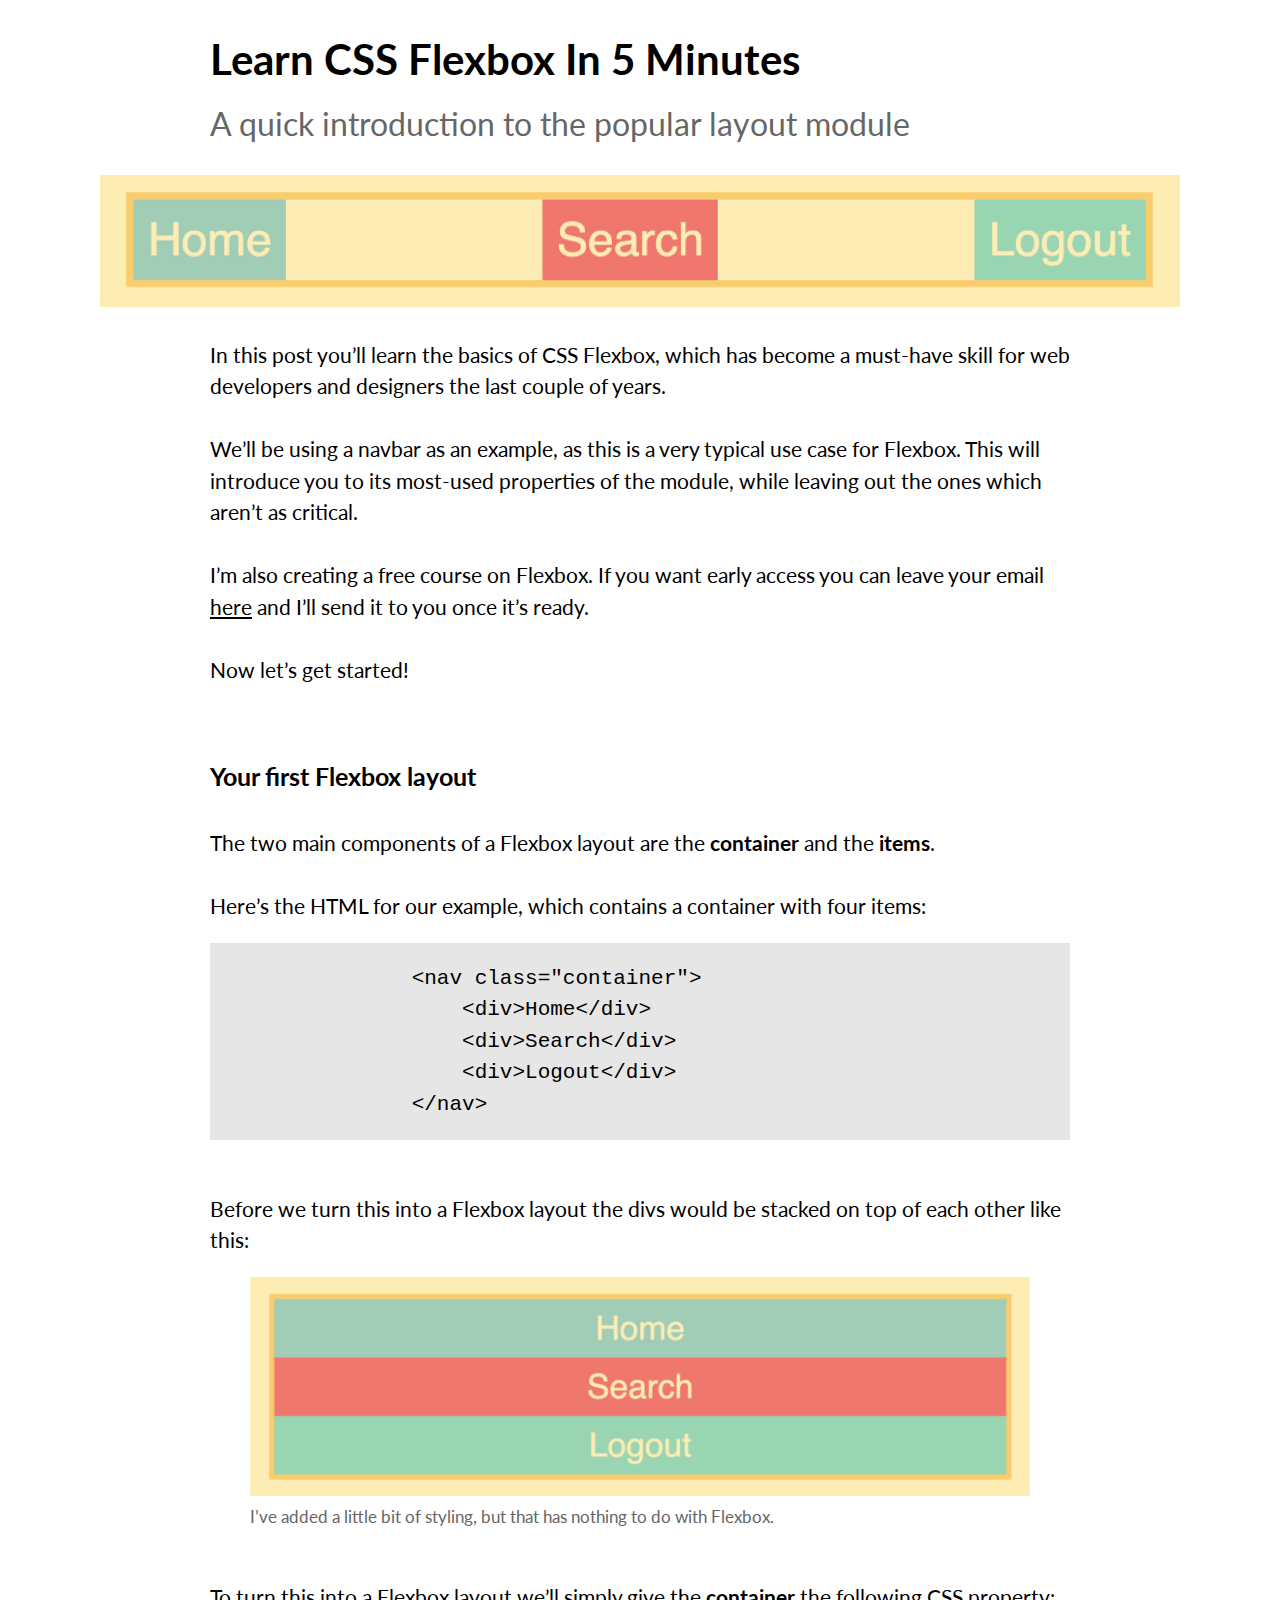
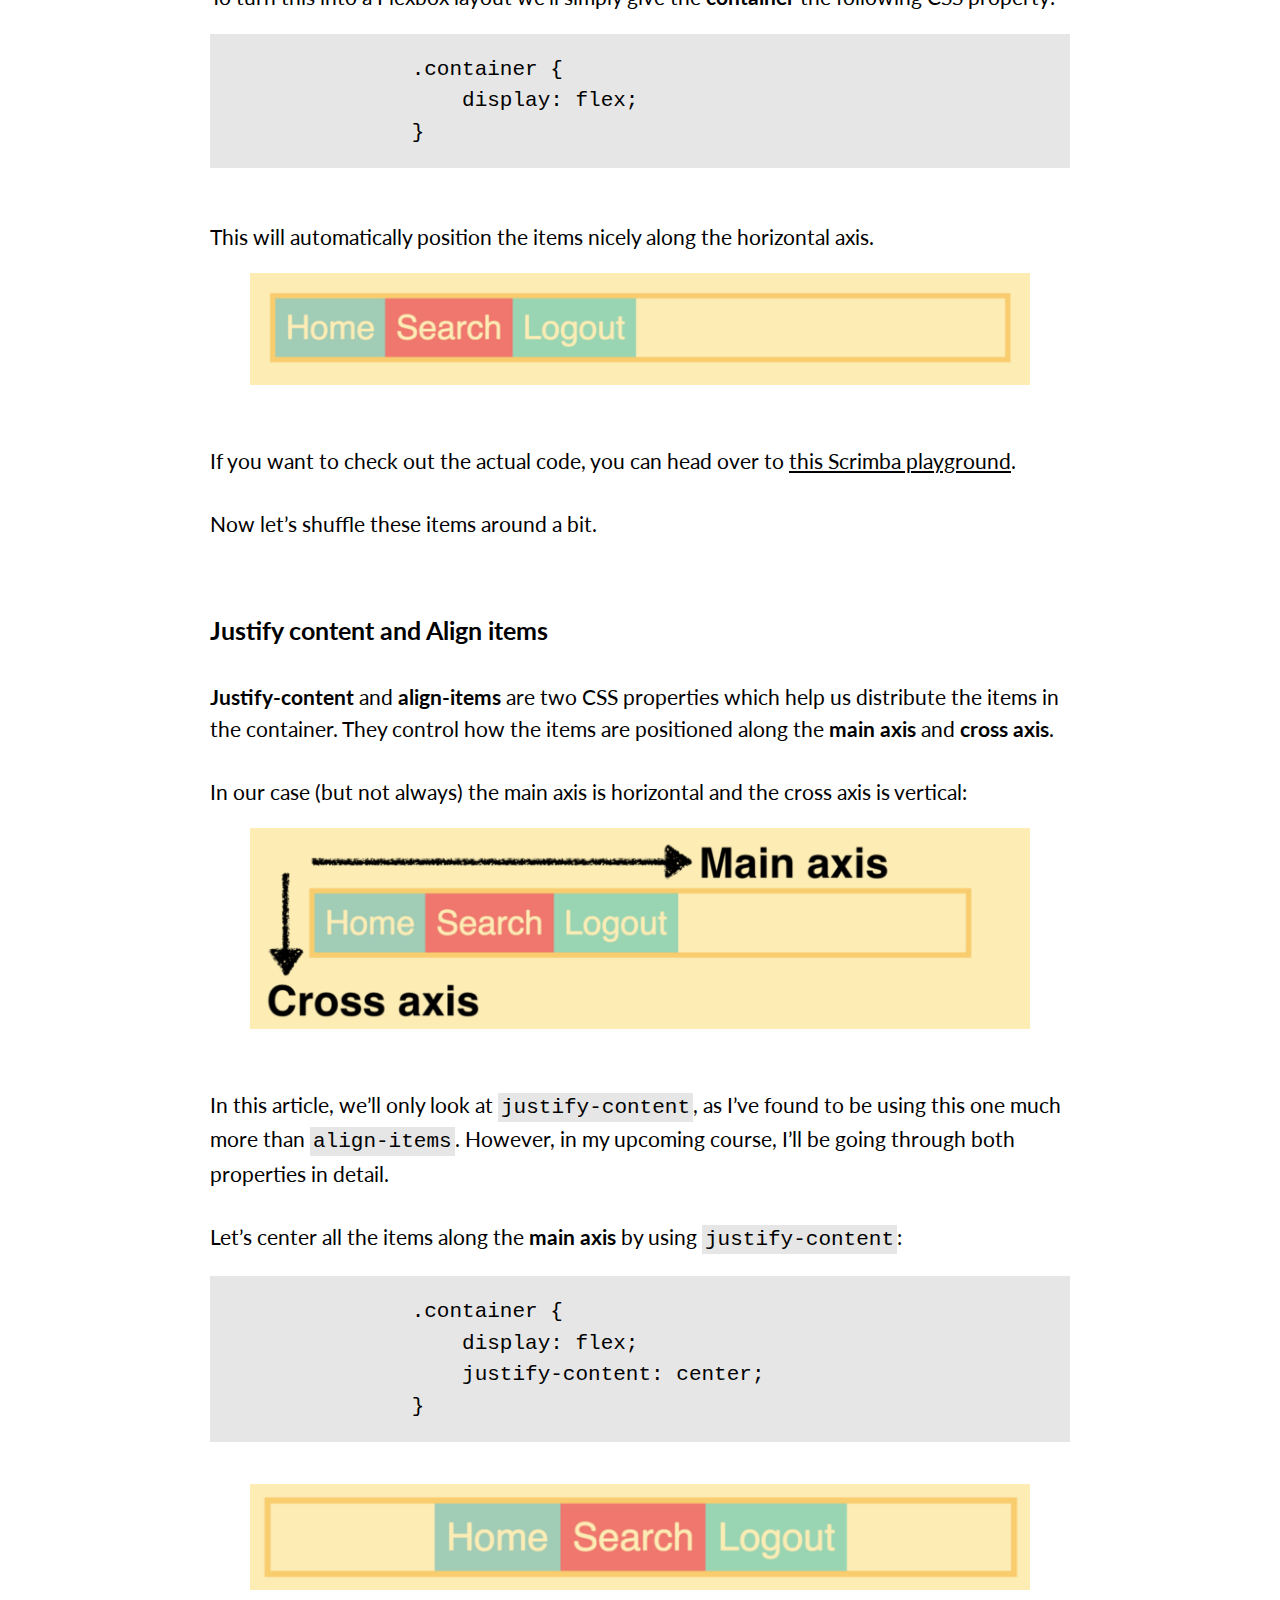
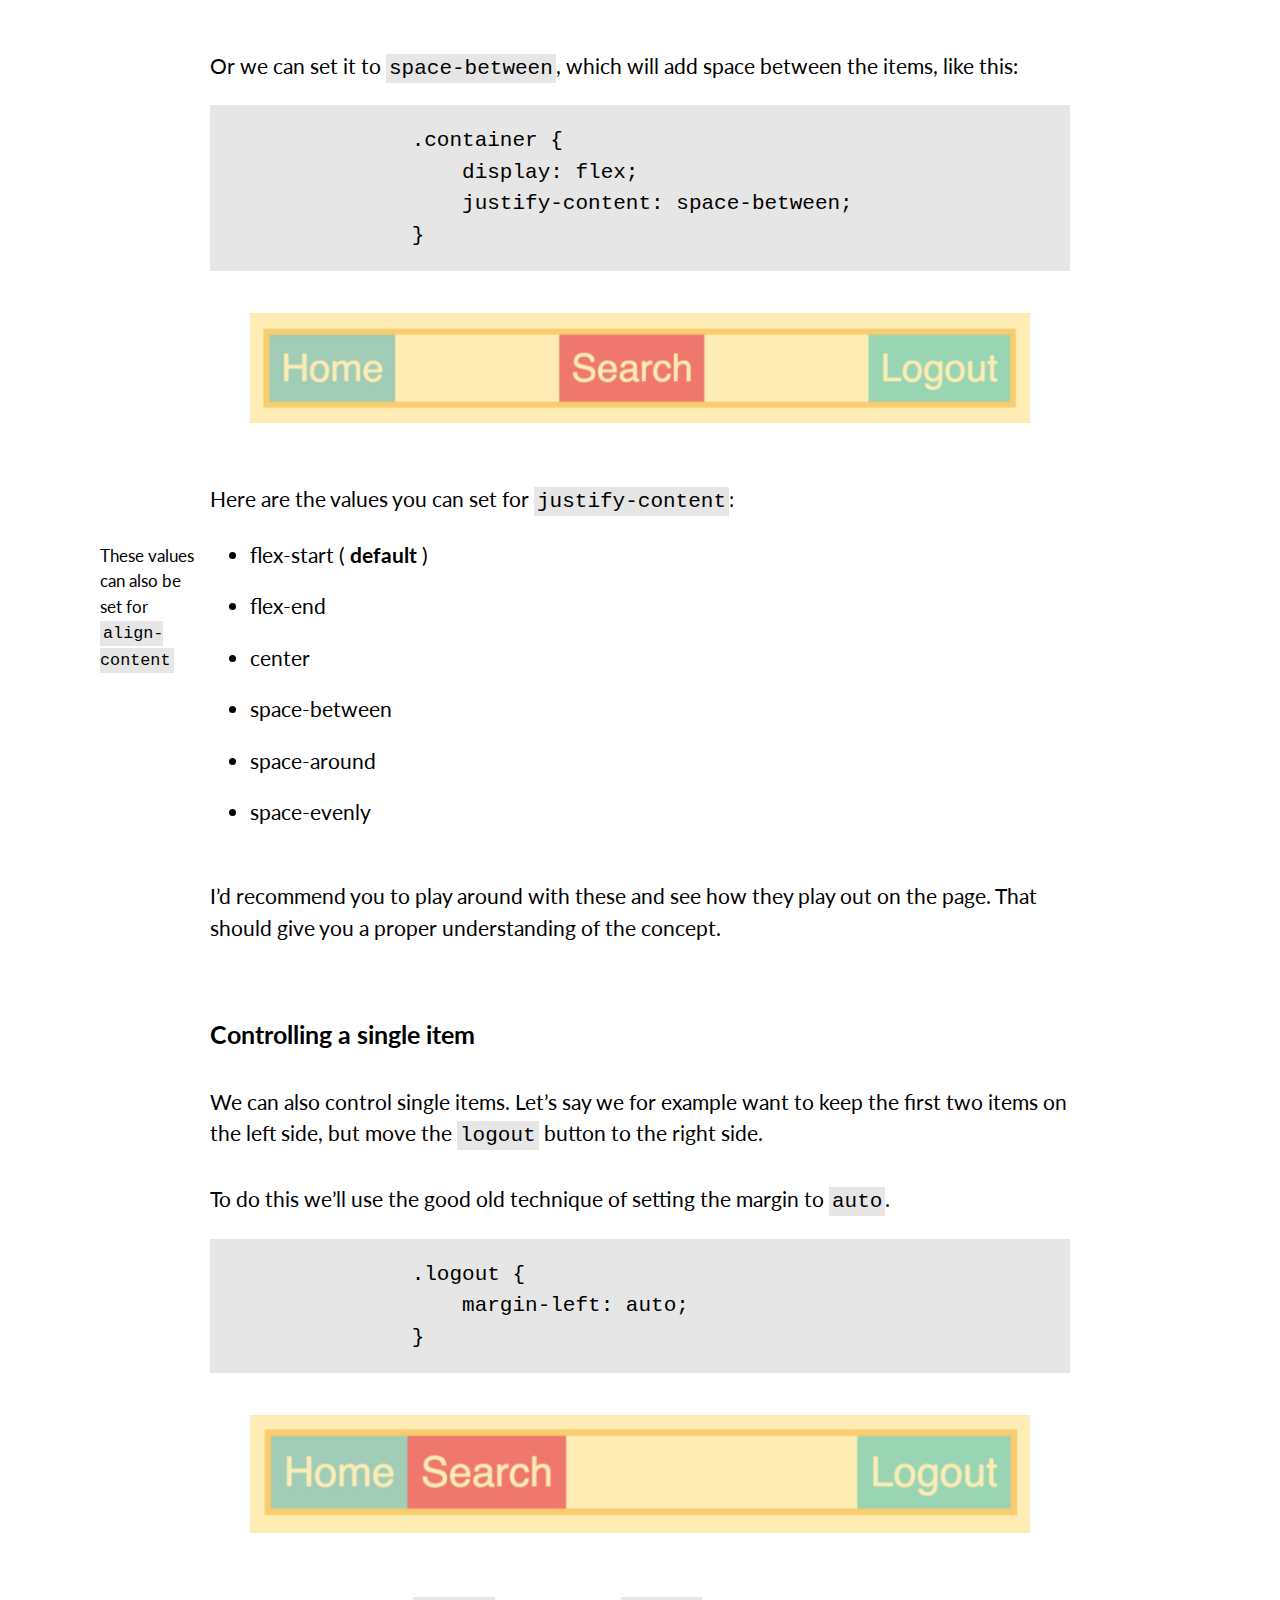
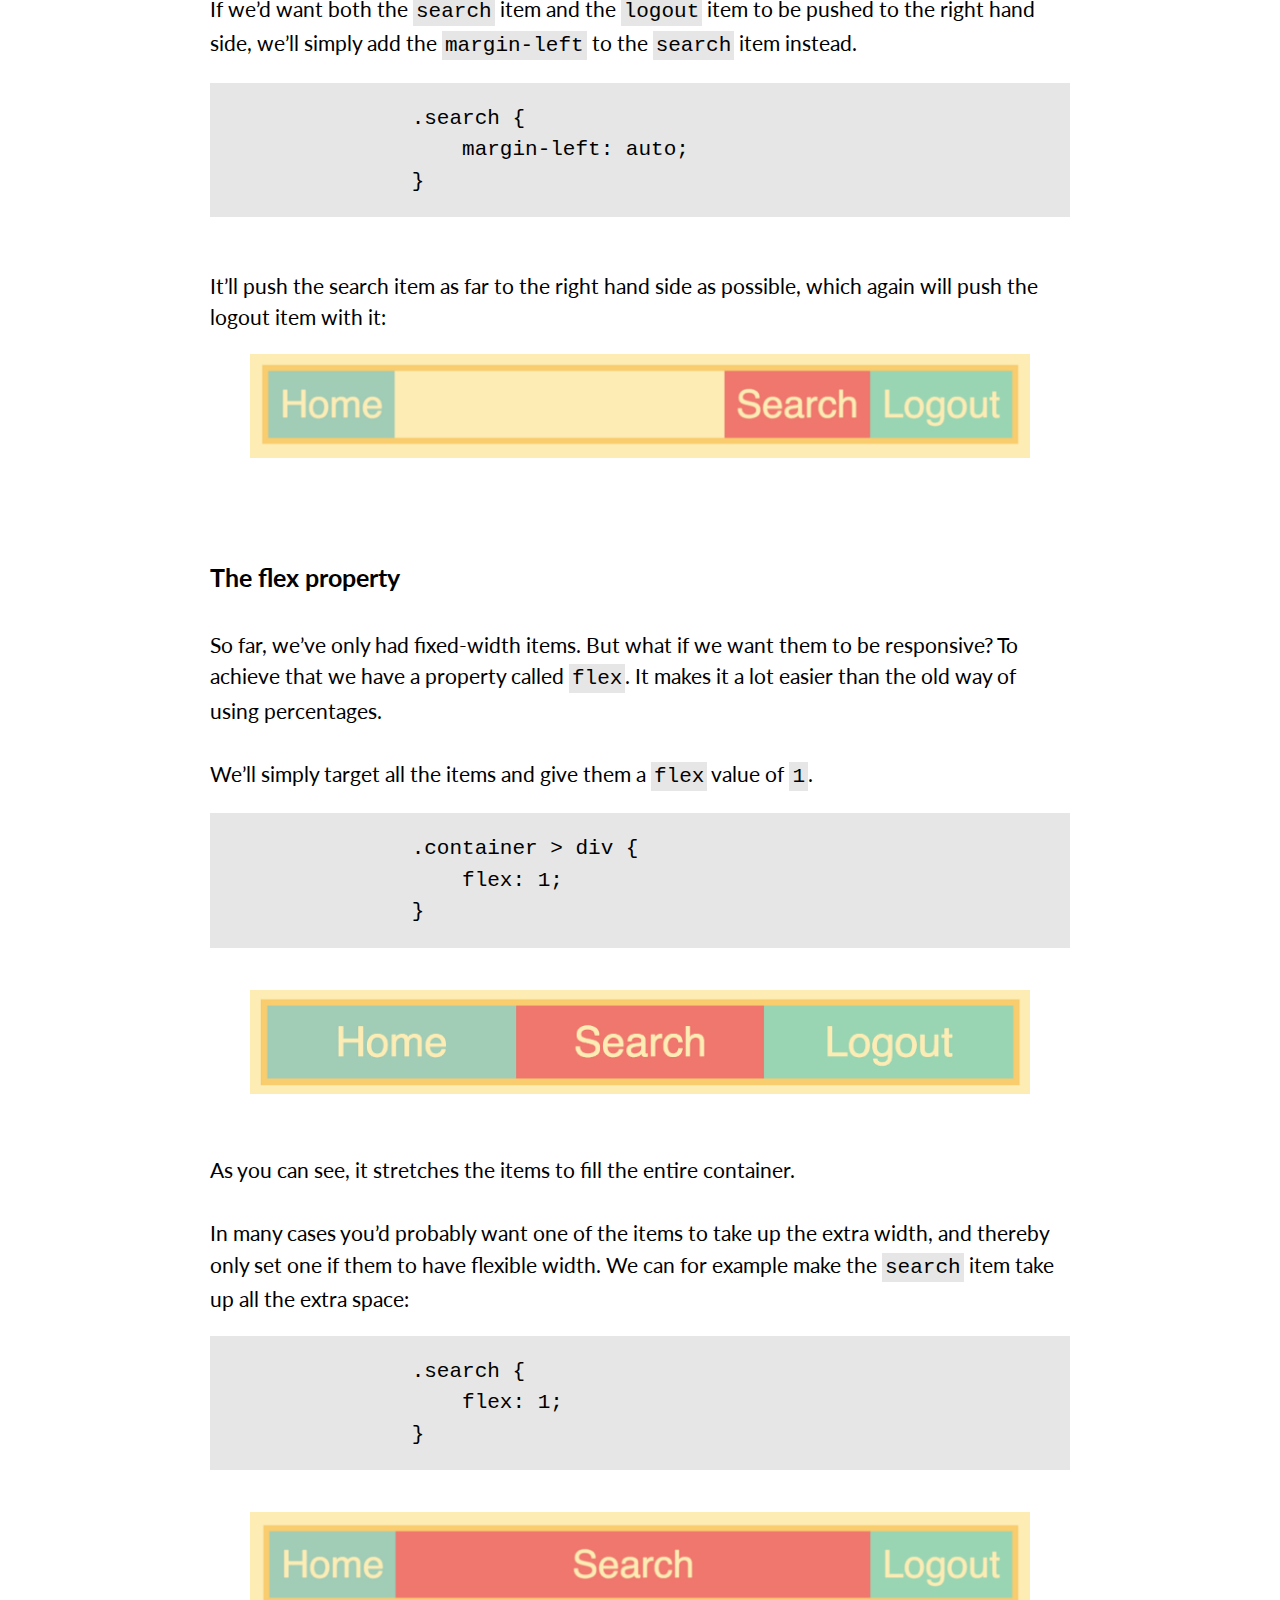
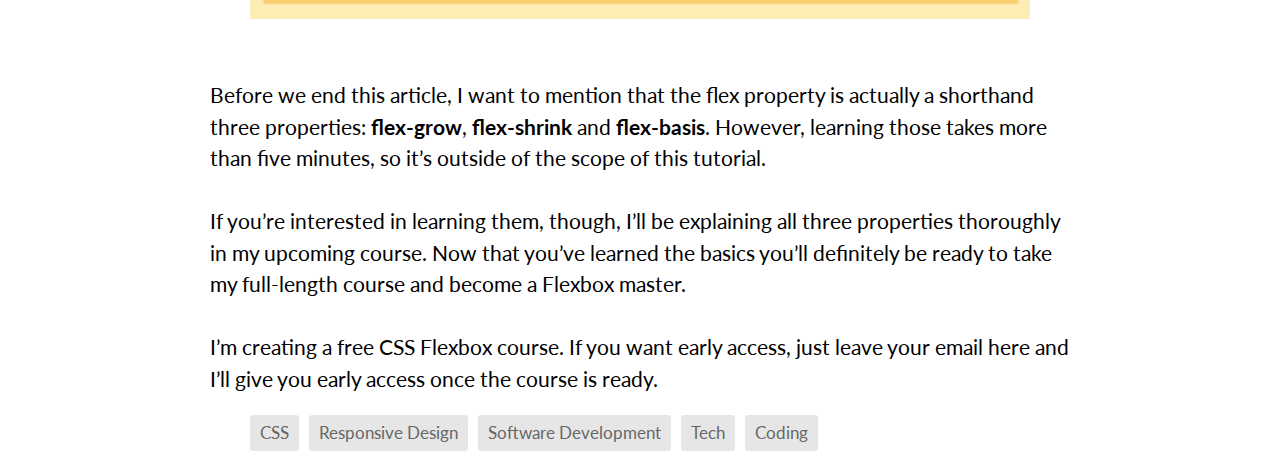
<file: Article layout/index.html>
<!DOCTYPE html>
<html lang="en">

<head>
    <meta charset="UTF-8">
    <meta name="viewport" content="width=device-width, initial-scale=1.0">
    <meta http-equiv="X-UA-Compatible" content="ie=edge">
    <title>An awesome article</title>
    <!-- Google Font -->
    <link href="https://fonts.googleapis.com/css?family=Lato:400,700" rel="stylesheet">
    <!-- Basic and general styling -->
    <link rel="stylesheet" href="assets/css/basic.css">
    <!-- CSS Grid -->
    <link rel="stylesheet" href="assets/css/grid.css">
</head>

<body>
    <article>
        <h1>Learn CSS flexbox in 5 minutes</h1>
        <h2>A quick introduction to the popular layout module</h2>

        <img class="heading-img" src="assets/images/heading-img.png" alt="">

        <p>In this post you’ll learn the basics of CSS Flexbox, which has become a must-have skill for web developers and designers
            the last couple of years.</p>

        <p>We’ll be using a navbar as an example, as this is a very typical use case for Flexbox. This will introduce you to
            its most-used properties of the module, while leaving out the ones which aren’t as critical.</p>

        <p>I’m also creating a free course on Flexbox. If you want early access you can leave your email
            <a href="https://scrimba.us15.list-manage.com/subscribe?u=10450f0bf33954eccf470afb4&id=e112c9e0e3" target="_blank">here</a>
            and I’ll send it to you once it’s ready.</p>

        <p>Now let’s get started!</p>

        <h3 class="section-header">Your first Flexbox layout</h3>

        <p>The two main components of a Flexbox layout are the
            <strong>container</strong> and the
            <strong>items</strong>.</p>

        <p>Here’s the HTML for our example, which contains a container with four items:</p>

        <code class="code-example">
            <pre>
                &lt;nav class="container"&gt;
                    &lt;div&gt;Home&lt;/div&gt;
                    &lt;div&gt;Search&lt;/div&gt;
                    &lt;div&gt;Logout&lt;/div&gt;
                &lt;/nav&gt;</pre>
        </code>

        <p>Before we turn this into a Flexbox layout the divs would be stacked on top of each other like this:</p>

        <figure>
            <img src="assets/images/simple-styling-without-flexbox.png" alt="">
            <figcaption>I’ve added a little bit of styling, but that has nothing to do with Flexbox.</figcaption>
        </figure>

        <p>To turn this into a Flexbox layout we’ll simply give the
            <strong>container</strong> the following CSS property:</p>

        <code class="code-example">
            <pre>
                .container {
                    display: flex;
                }</pre>
        </code>

        <p>This will automatically position the items nicely along the horizontal axis.</p>

        <figure>
            <img src="assets/images/with-flexbox.png" alt="">
        </figure>

        <p>If you want to check out the actual code, you can head over to
            <a href="https://scrimba.com/c/c3zpnuB" target="_blank">this Scrimba playground</a>.</p>

        <p>Now let’s shuffle these items around a bit.</p>

        <h3 class="section-header">Justify content and Align items</h3>

        <p>
            <strong>Justify-content</strong> and
            <strong>align-items</strong> are two CSS properties which help us distribute the items in the container. They control
            how the items are positioned along the
            <strong>main axis</strong> and
            <strong>cross axis</strong>.</p>

        <p>In our case (but not always) the main axis is horizontal and the cross axis is vertical:</p>

        <figure>
            <img src="assets/images/main-and-cross-axis.png" alt="">
        </figure>

        <p>In this article, we’ll only look at
            <code>justify-content</code>, as I’ve found to be using this one much more than
            <code>align-items</code>. However, in my upcoming course, I’ll be going through both properties in detail.</p>

        <p>Let’s center all the items along the
            <strong>main axis</strong> by using
            <code>justify-content</code>:</p>

        <code class="code-example">
            <pre>
                .container {
                    display: flex;
                    justify-content: center;
                }</pre>
        </code>

        <figure>
            <img src="assets/images/center-navbar.png" alt="">
        </figure>

        <p>Or we can set it to
            <code>space-between</code>, which will add space between the items, like this:</p>

        <code class="code-example">
            <pre>
                .container {
                    display: flex;
                    justify-content: space-between;
                }</pre>
        </code>

        <figure>
            <img src="assets/images/space-between-navbar.png" alt="">
        </figure>

        <p>Here are the values you can set for
            <code>justify-content</code>:</p>

        <p class="aside">
            These values can also be set for
            <code>align-content</code>
        </p>

        <ul class="article-list">
            <li>
                flex-start (
                <strong>default</strong> )
            </li>
            <li>flex-end</li>
            <li>center</li>
            <li>space-between</li>
            <li>space-around</li>
            <li>space-evenly</li>
        </ul>

        <p>I’d recommend you to play around with these and see how they play out on the page. That should give you a proper
            understanding of the concept.</p>

        <h3 class="section-header">Controlling a single item</h3>

        <p>We can also control single items. Let’s say we for example want to keep the first two items on the left side, but
            move the
            <code>logout</code> button to the right side.</p>

        <p>To do this we’ll use the good old technique of setting the margin to
            <code>auto</code>.</p>

        <code class="code-example">
            <pre>
                .logout {
                    margin-left: auto;
                }</pre>
        </code>

        <figure>
            <img src="assets/images/logout-to-the-right.png" alt="">
        </figure>

        <p>If we’d want both the
            <code>search</code> item and the
            <code>logout</code> item to be pushed to the right hand side, we’ll simply add the
            <code>margin-left</code> to the
            <code>search</code> item instead.</p>

        <code class="code-example">
            <pre>
                .search {
                    margin-left: auto;
                }</pre>
        </code>

        <p>It’ll push the search item as far to the right hand side as possible, which again will push the logout item with
            it:
        </p>

        <figure>
            <img src="assets/images/search-and-logout-to-the-right.png" alt="">
        </figure>

        <h3 class="section-header">The flex property</h3>

        <p>So far, we’ve only had fixed-width items. But what if we want them to be responsive? To achieve that we have a property
            called
            <code>flex</code>. It makes it a lot easier than the old way of using percentages.</p>

        <p>We’ll simply target all the items and give them a
            <code>flex</code> value of
            <code>1</code>.</p>

        <code class="code-example">
            <pre>
                .container > div {
                    flex: 1;
                }</pre>
        </code>

        <figure>
            <img src="assets/images/responsive-flex-navbar.png" alt="">
        </figure>

        <p>As you can see, it stretches the items to fill the entire container.</p>

        <p>In many cases you’d probably want one of the items to take up the extra width, and thereby only set one if them to
            have flexible width. We can for example make the
            <code>search</code> item take up all the extra space:</p>

        <code class="code-example">
            <pre>
                .search {
                    flex: 1;
                }</pre>
        </code>

        <figure>
            <img src="assets/images/wide-search.png" alt="">
        </figure>

        <p>Before we end this article, I want to mention that the flex property is actually a shorthand three properties:
            <strong>flex-grow</strong>,
            <strong>flex-shrink</strong> and
            <strong>flex-basis</strong>. However, learning those takes more than five minutes, so it’s outside of the scope of this
            tutorial.
        </p>

        <p>If you’re interested in learning them, though, I’ll be explaining all three properties thoroughly in my upcoming
            course. Now that you’ve learned the basics you’ll definitely be ready to take my full-length course and become
            a Flexbox master.</p>

        <p>I’m creating a free CSS Flexbox course. If you want early access, just leave your email here and I’ll give you early
            access once the course is ready.</p>

        <div>
            <ul class="article-tags">
                <li>CSS</li>
                <li>Responsive Design</li>
                <li>Software Development</li>
                <li>Tech</li>
                <li>Coding</li>
            </ul>
        </div>
    </article>
</body>

</html>
</file>
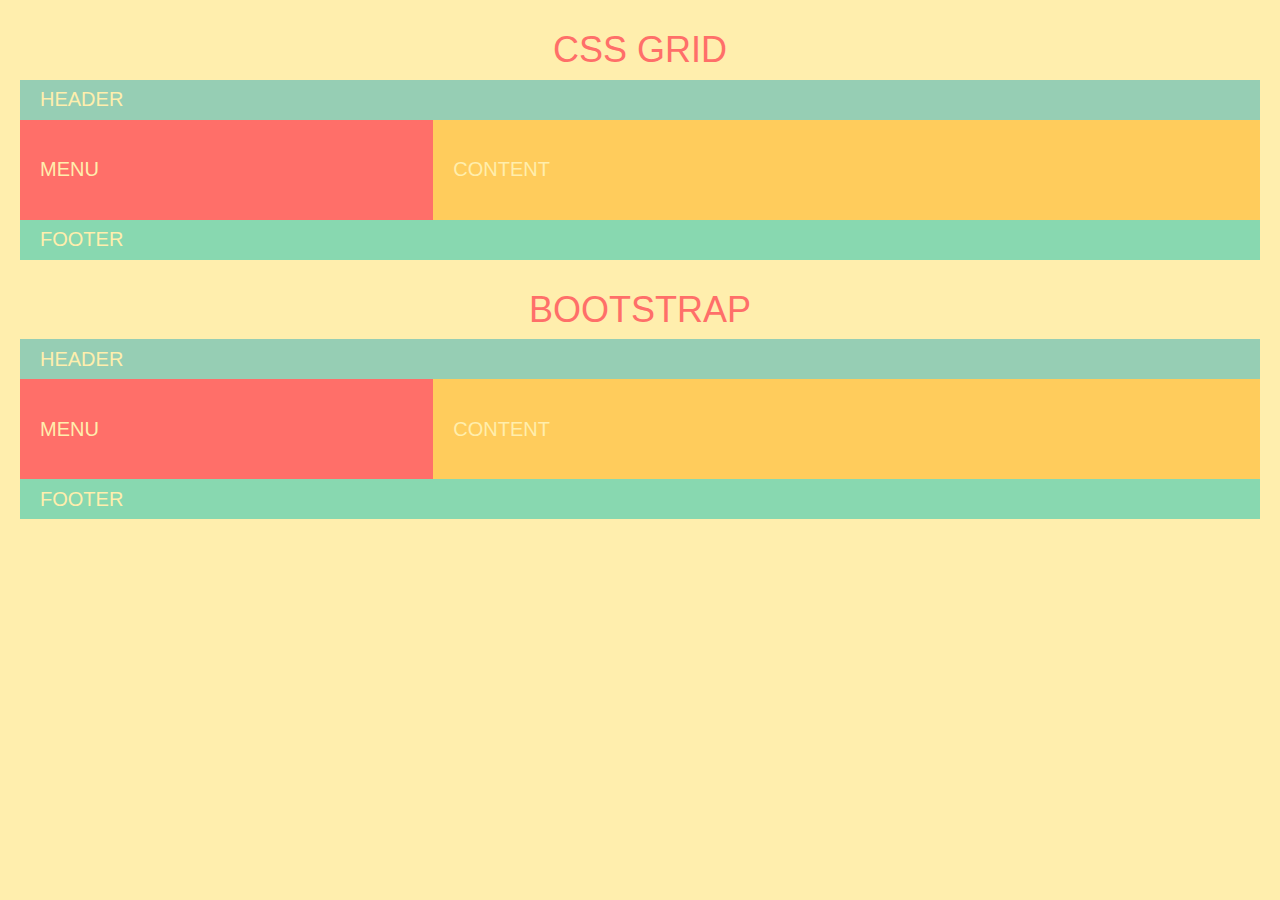
<file: Intro/index.html>
<!DOCTYPE html>
<html lang="en">

<head>
    <meta charset="UTF-8">
    <meta name="viewport" content="width=device-width, initial-scale=1.0">
    <meta http-equiv="X-UA-Compatible" content="ie=edge">
    <title>Compare Bootstrap to CSS Grid</title>
    <link rel="stylesheet" href="https://maxcdn.bootstrapcdn.com/bootstrap/3.3.7/css/bootstrap.min.css">
    <script src="https://ajax.googleapis.com/ajax/libs/jquery/3.2.1/jquery.min.js"></script>
    <script src="https://maxcdn.bootstrapcdn.com/bootstrap/3.3.7/js/bootstrap.min.js"></script>
    <link rel="stylesheet" href="main.css">
    <link rel="stylesheet" href="basic.css">
</head>

<body>
    <!-- CSS Grid -->
    <h1 class="title">CSS GRID</h1>
    <div class="wrapper">
        <div class="header">HEADER</div>
        <div class="menu">MENU</div>
        <div class="content">CONTENT</div>
        <div class="footer">FOOTER</div>
    </div>

    <!-- Bootstrap -->
    <h1 class="title">BOOTSTRAP</h1>
    <div class="row">
        <div class="col-xs-12 header">
            HEADER
        </div>
    </div>
    <div class="row">
        <div class="col-xs-4 menu">
            MENU
        </div>
        <div class="col-xs-8 content">
            CONTENT
        </div>
    </div>
    <div class="row">
        <div class="col-xs-12 footer">
            FOOTER
        </div>
    </div>
</body>

</html>
</file>
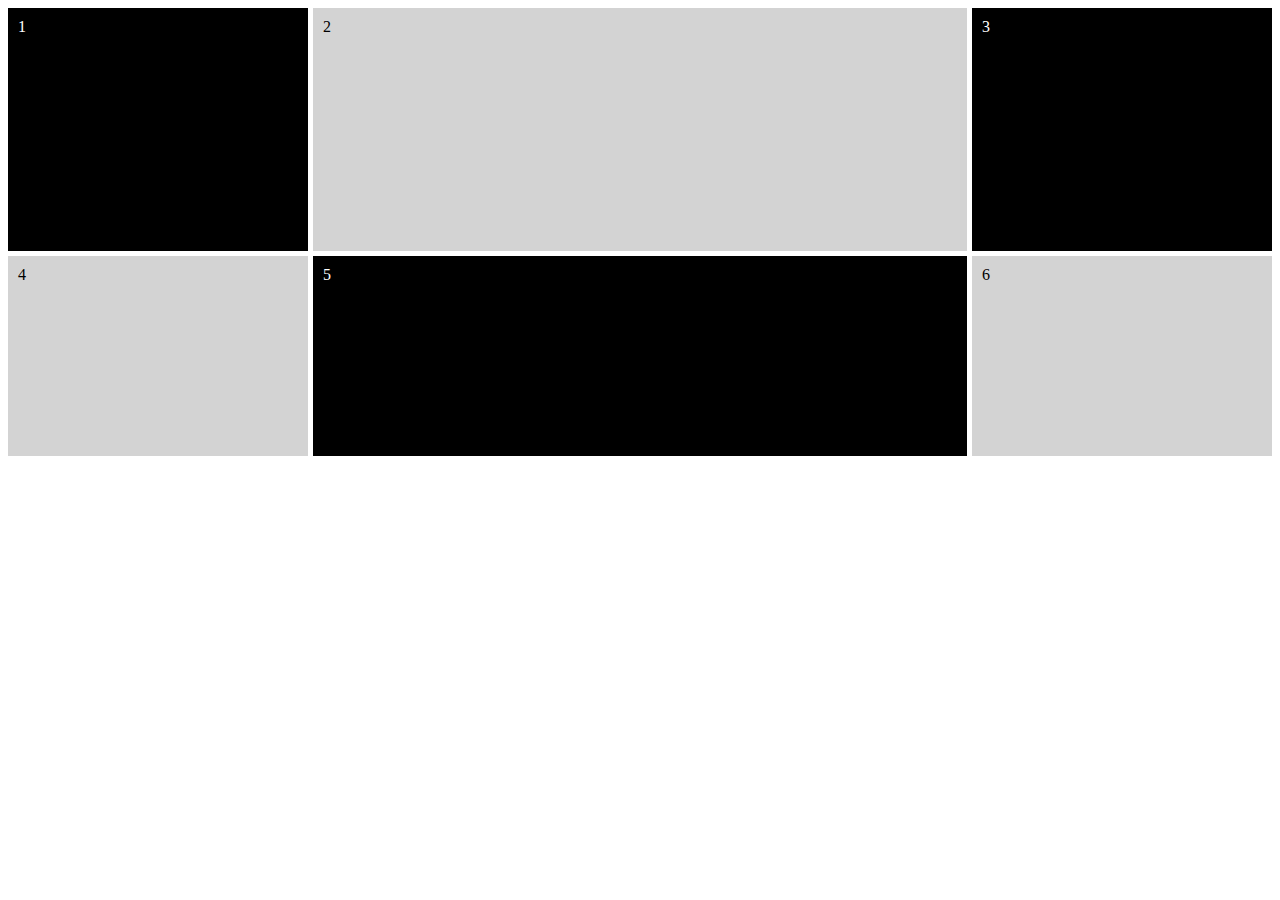
<file: Section 1/Lesson 1/index.html>
<!DOCTYPE html>
<html>
<head>
    <meta charset="utf-8" />
    <meta http-equiv="X-UA-Compatible" content="IE=edge">
    <title>CSS Grid Lesson 1</title>
    <meta name="viewport" content="width=device-width, initial-scale=1">
    <link rel="stylesheet" type="text/css" media="screen" href="main.css" />
</head>
<body>
    <div class="container">
        <div>1</div>
        <div>2</div>
        <div>3</div>
        <div>4</div>
        <div>5</div>
        <div>6</div>
    </div>
</body>
</html>
</file>
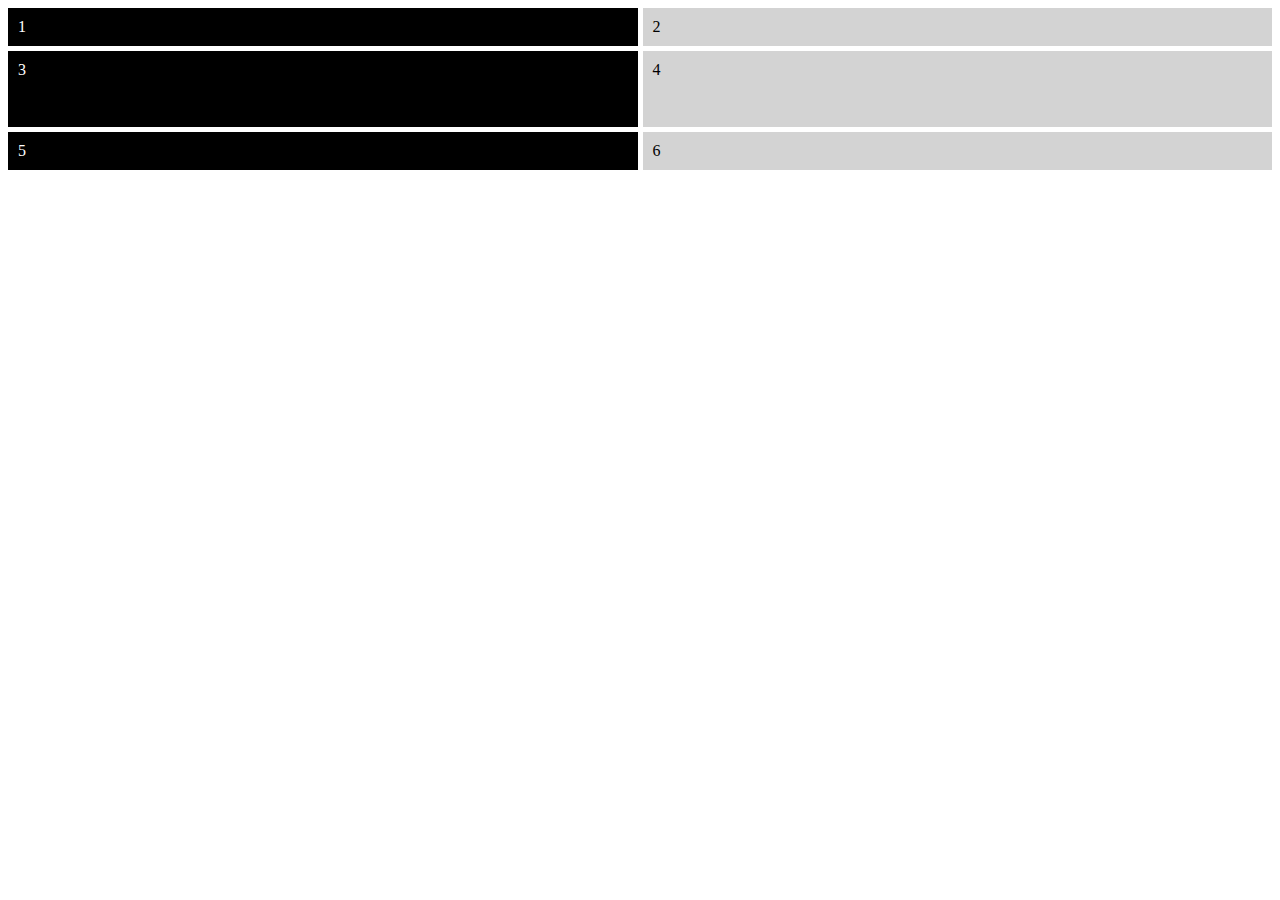
<file: Section 1/Lesson 2/index.html>
<!DOCTYPE html>
<html>
<head>
    <meta charset="utf-8" />
    <meta http-equiv="X-UA-Compatible" content="IE=edge">
    <title>CSS Grid Lesson 2</title>
    <meta name="viewport" content="width=device-width, initial-scale=1">
    <link rel="stylesheet" type="text/css" media="screen" href="main.css" />
</head>
<body>
    <div class="container">
        <div>1</div>
        <div>2</div>
        <div>3</div>
        <div>4</div>
        <div>5</div>
        <div>6</div>
    </div>
</body>
</html>
</file>
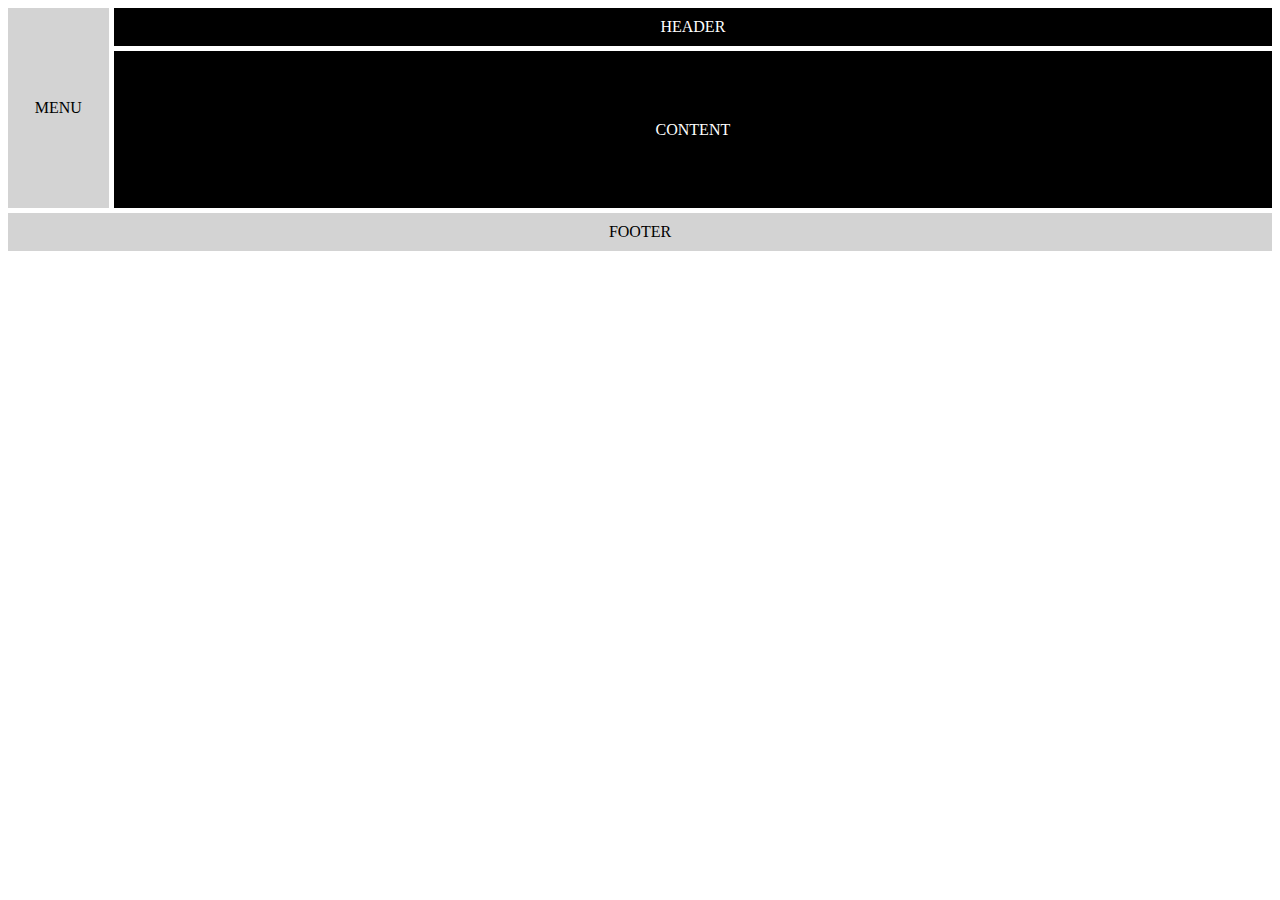
<file: Section 1/Lesson 3/index.html>
<!DOCTYPE html>
<html>
<head>
    <meta charset="utf-8" />
    <meta http-equiv="X-UA-Compatible" content="IE=edge">
    <title>CSS Grid Lesson 3</title>
    <meta name="viewport" content="width=device-width, initial-scale=1">
    <link rel="stylesheet" type="text/css" media="screen" href="main.css" />
</head>
<body>
    <div class="container">
        <div id="header">header</div>
        <div id="menu">menu</div>
        <div id="content">content</div>
        <div id="footer">footer</div>
    </div>
</body>
</html>
</file>
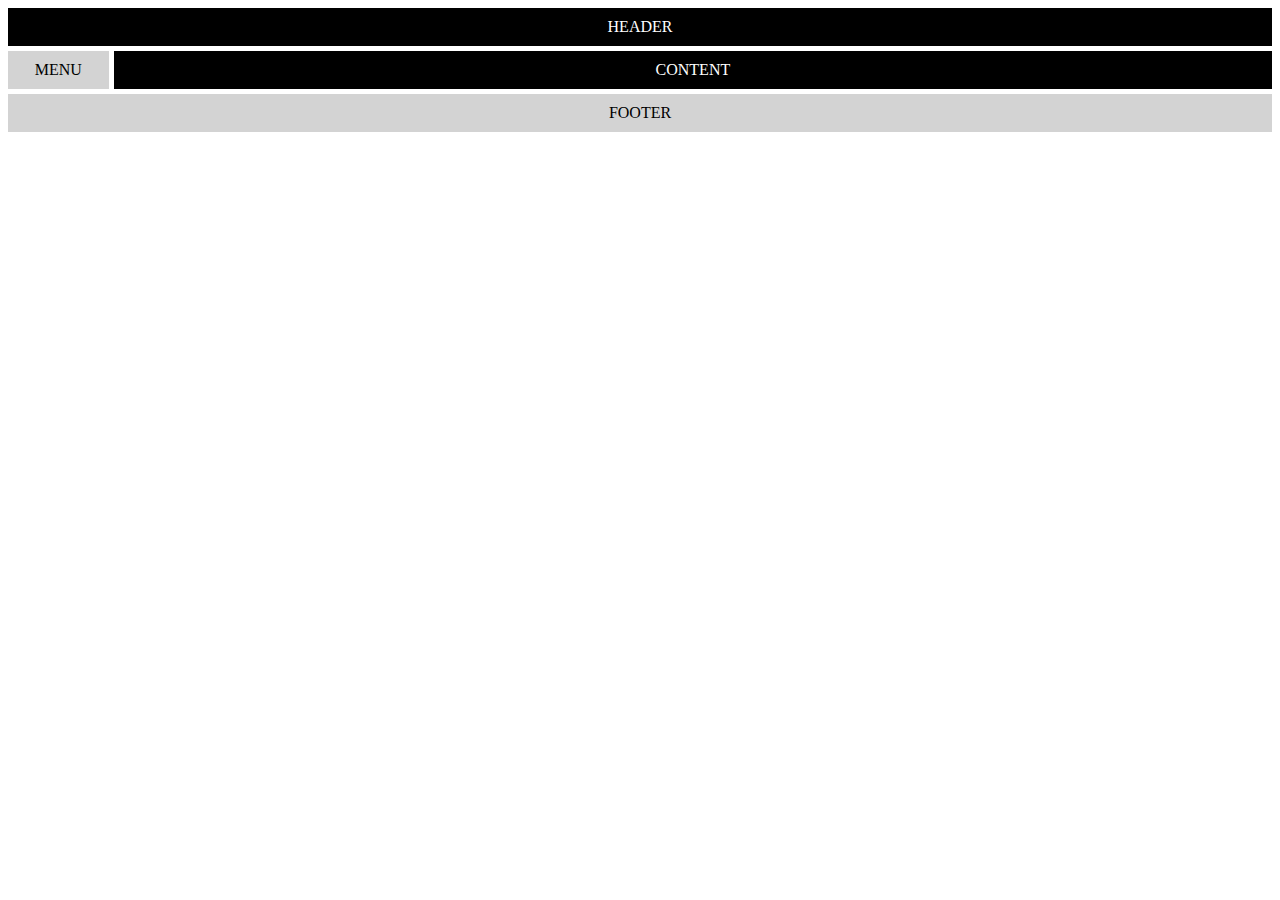
<file: Section 1/Lesson 4/index.html>
<!DOCTYPE html>
<html>
<head>
    <meta charset="utf-8" />
    <meta http-equiv="X-UA-Compatible" content="IE=edge">
    <title>CSS Grid Lesson 1</title>
    <meta name="viewport" content="width=device-width, initial-scale=1">
    <link rel="stylesheet" type="text/css" media="screen" href="main.css" />
</head>
<body>
    <div class="container">
        <div id="header">header</div>
        <div id="menu">menu</div>
        <div id="content">content</div>
        <div id="footer">footer</div>
    </div>
</body>
</html>
</file>
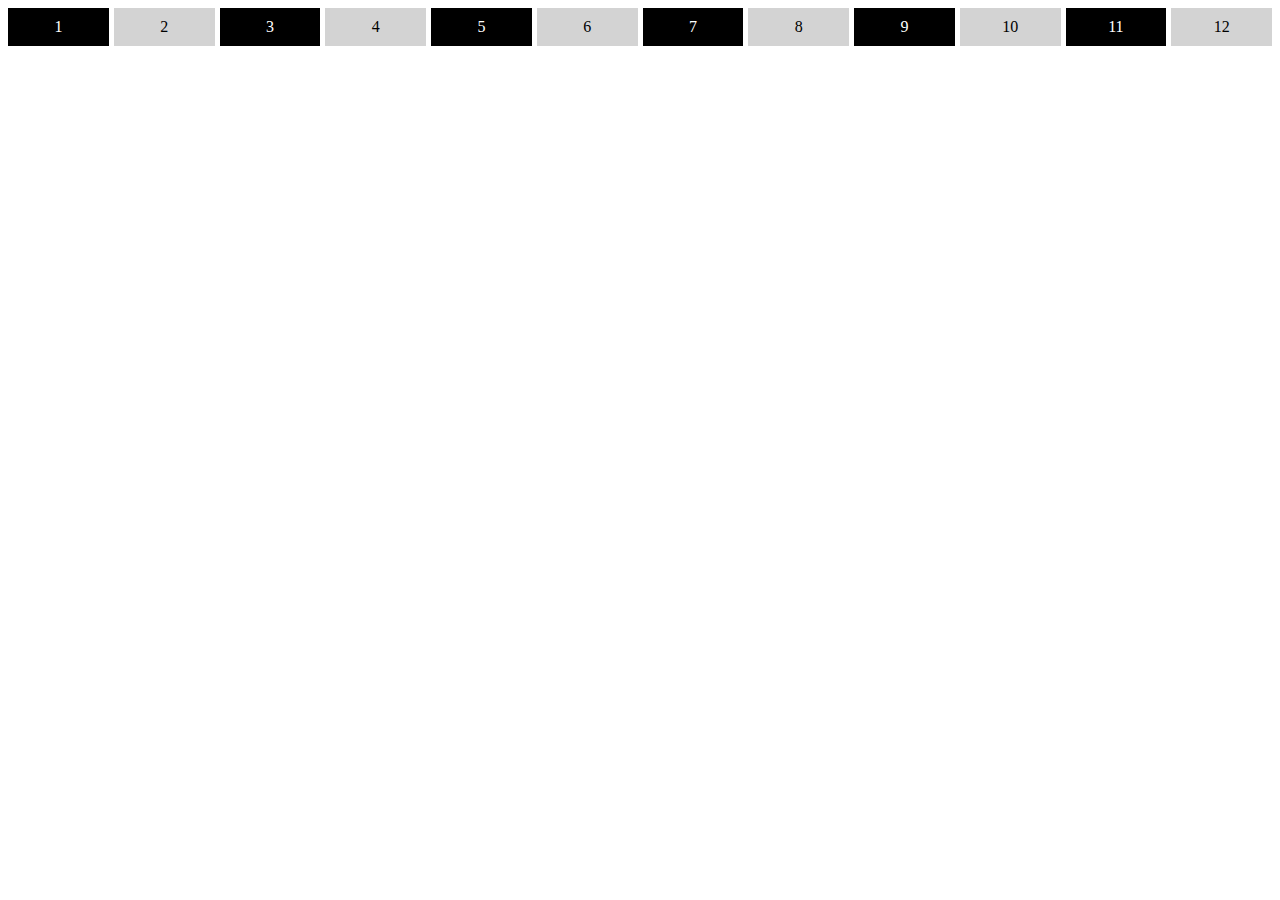
<file: Section 2/Lesson 5/index.html>
<!DOCTYPE html>
<html>
<head>
    <meta charset="utf-8" />
    <meta http-equiv="X-UA-Compatible" content="IE=edge">
    <title>CSS Grid Lesson 1</title>
    <meta name="viewport" content="width=device-width, initial-scale=1">
    <link rel="stylesheet" type="text/css" media="screen" href="main.css" />
</head>
<body>
    <div class="container">
        <div>1</div>
        <div>2</div>
        <div>3</div>
        <div>4</div>
        <div>5</div>
        <div>6</div>
        <div>7</div>
        <div>8</div>
        <div>9</div>
        <div>10</div>
        <div>11</div>
        <div>12</div>
    </div>
</body>
</html>
</file>
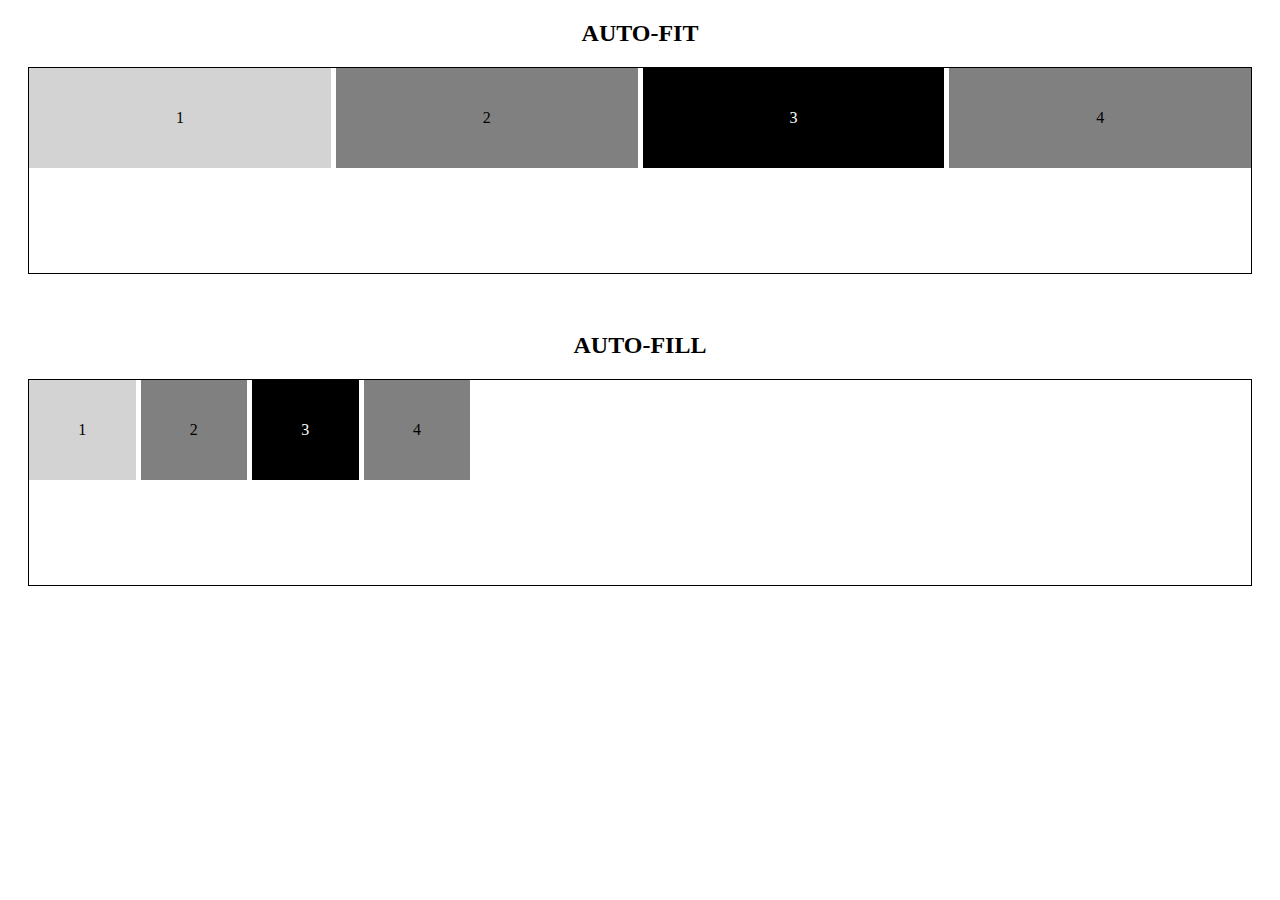
<file: Section 3/auto-fit & auto-fill/index.html>
<!DOCTYPE html>
<html lang="en">
<head>
    <meta charset="UTF-8">
    <meta name="viewport" content="width=device-width, initial-scale=1.0">
    <meta http-equiv="X-UA-Compatible" content="ie=edge">
    <title>auto-fit and auto-fill</title>
    <link rel="stylesheet" href="basic.css">
    <link rel="stylesheet" href="grid.css">
</head>
<body>
    <h2>auto-fit</h2>
    <div class="container1">
        <div>1</div>
        <div>2</div>
        <div>3</div>
        <div>4</div>
    </div>

    <br>

    <h2>auto-fill</h2>
    <div class="container2">
        <div>1</div>
        <div>2</div>
        <div>3</div>
        <div>4</div>
    </div>
</body>
</html>
</file>
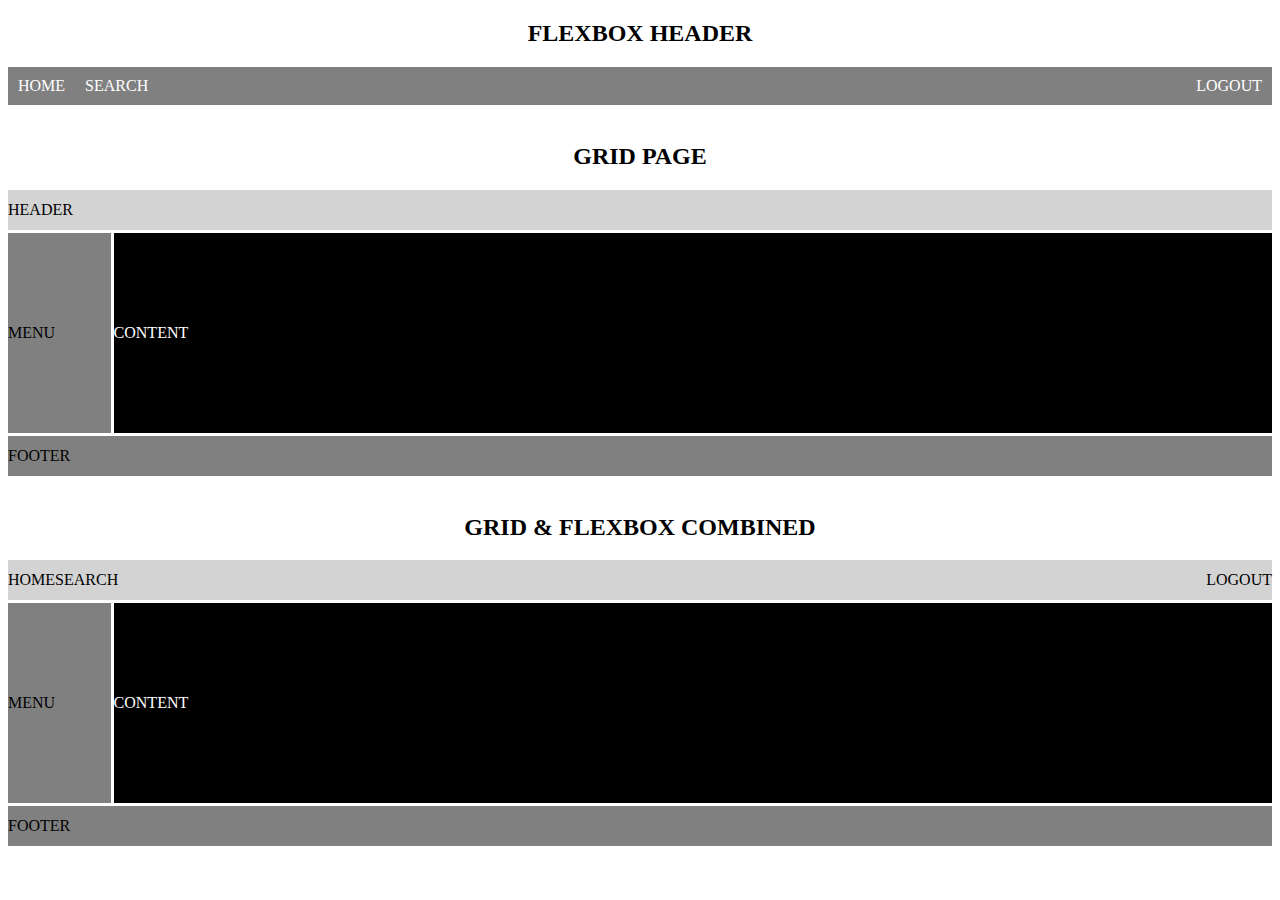
<file: Section 3/grid vs flexbox/index.html>
<!DOCTYPE html>
<html lang="en">

<head>
    <meta charset="UTF-8">
    <meta name="viewport" content="width=device-width, initial-scale=1.0">
    <meta http-equiv="X-UA-Compatible" content="ie=edge">
    <title>grid vs flexbox</title>
    <link rel="stylesheet" href="basic.css">
    <link rel="stylesheet" href="flex.css">
    <link rel="stylesheet" href="grid.css">
</head>

<body>
    <h2>FLEXBOX HEADER</h2>
    <div class="flexbox-header">
        <div>HOME</div>
        <div>SEARCH</div>
        <div>LOGOUT</div>
    </div>

    <br>

    <h2>GRID PAGE</h2>
    <div class="grid-page">
        <div class="header">HEADER</div>
        <div class="menu">MENU</div>
        <div class="content">CONTENT</div>
        <div class="footer">FOOTER</div>
    </div>

    <br>

    <h2>GRID &amp; FLEXBOX COMBINED</h2>
    <div class="grid-page">
        <div class="header">
            <div>HOME</div>
            <div>SEARCH</div>
            <div>LOGOUT</div>
        </div>
        <div class="menu">MENU</div>
        <div class="content">CONTENT</div>
        <div class="footer">FOOTER</div>
    </div>
</body>

</html>
</file>
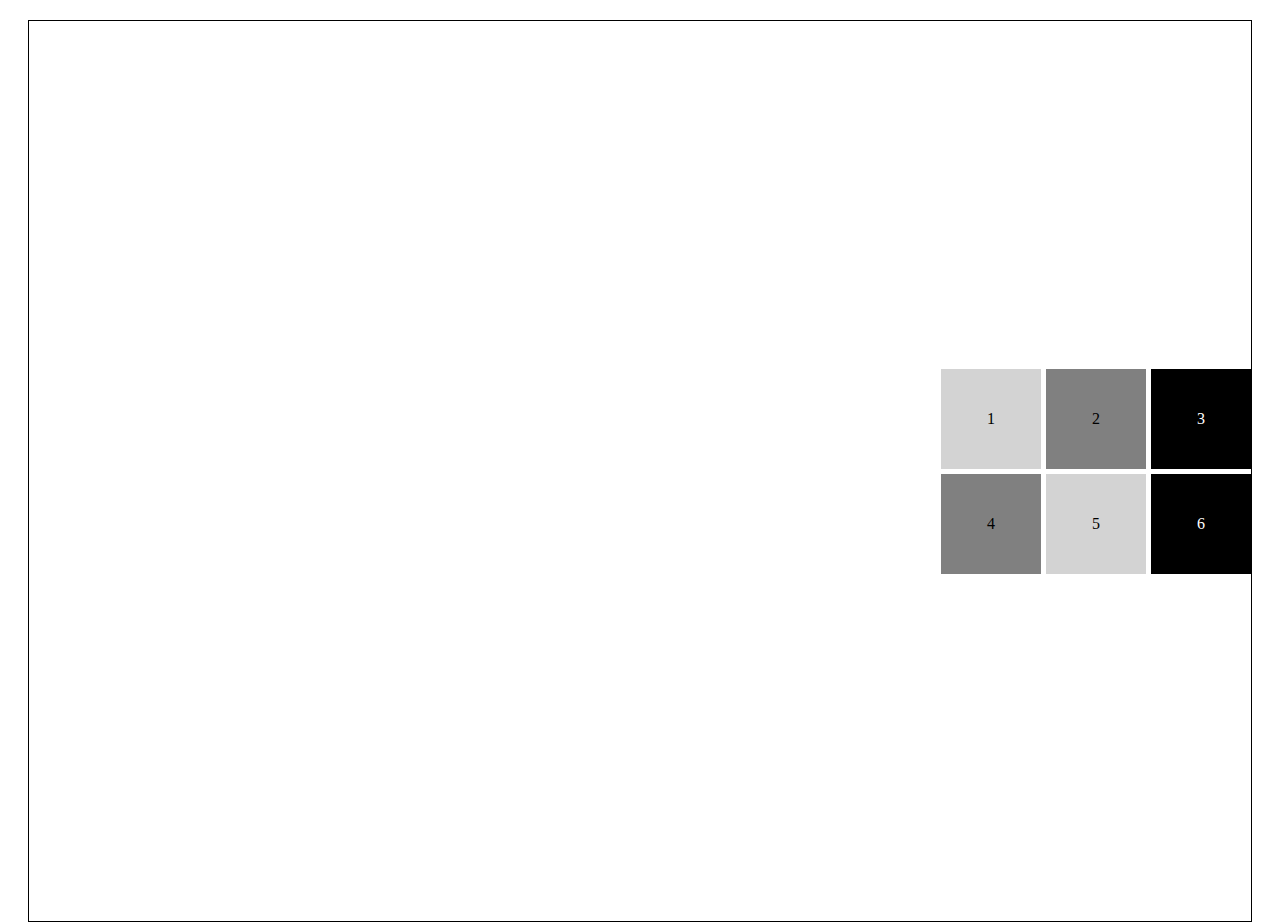
<file: Section 3/justify-content & align-content/index.html>
<!DOCTYPE html>
<html lang="en">
<head>
    <meta charset="UTF-8">
    <meta name="viewport" content="width=device-width, initial-scale=1.0">
    <meta http-equiv="X-UA-Compatible" content="ie=edge">
    <title>justify-content and align-content</title>
    <link rel="stylesheet" href="basic.css">
    <link rel="stylesheet" href="grid.css">
</head>
<body>
    <div class="container">
        <div>1</div>
        <div>2</div>
        <div>3</div>
        <div>4</div>
        <div>5</div>
        <div>6</div>
    </div>
</body>
</html>
</file>
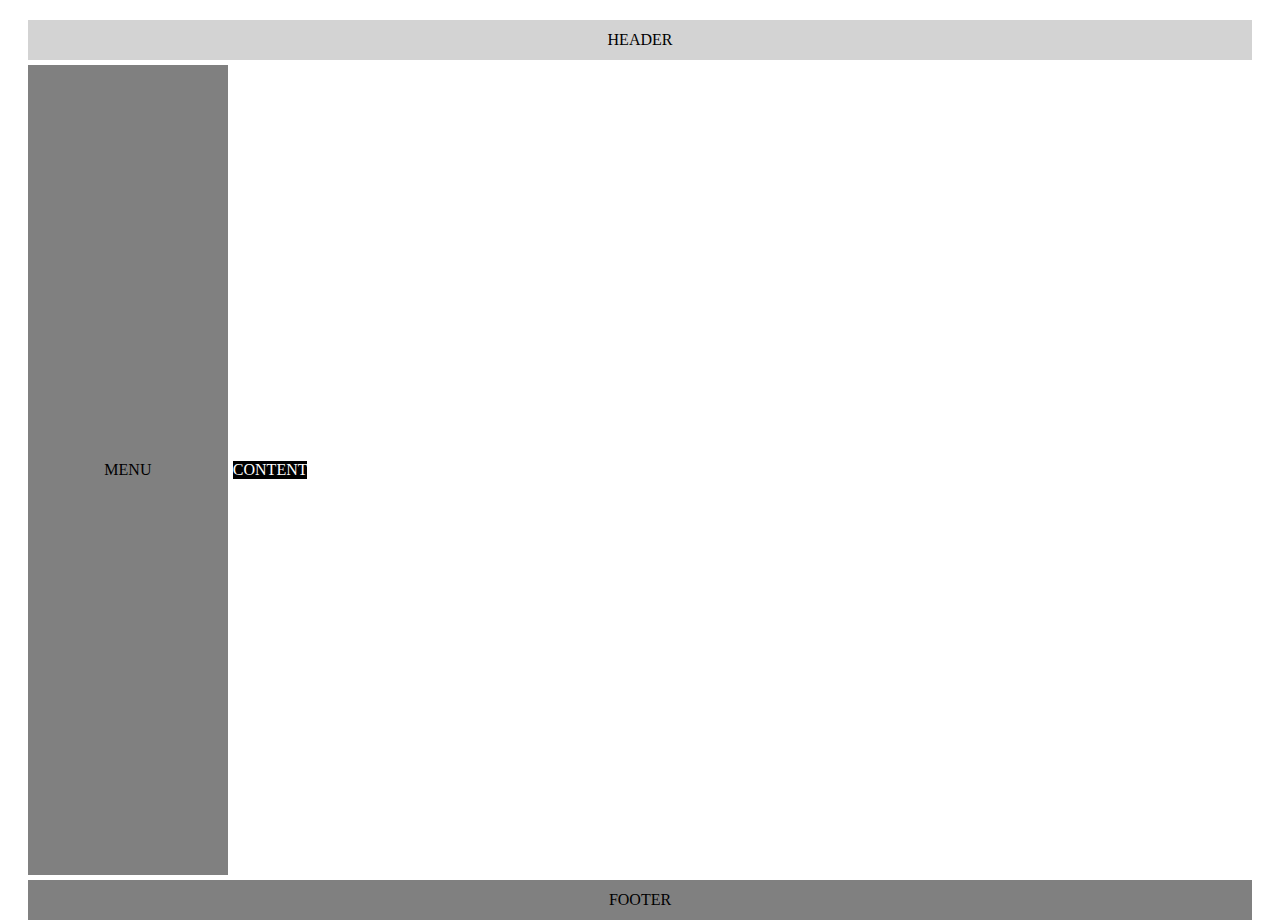
<file: Section 3/justify-items & align-items/index.html>
<!DOCTYPE html>
<html lang="en">
<head>
    <meta charset="UTF-8">
    <meta name="viewport" content="width=device-width, initial-scale=1.0">
    <meta http-equiv="X-UA-Compatible" content="ie=edge">
    <title>justify-items and align-items</title>
    <link rel="stylesheet" href="basic.css">
    <link rel="stylesheet" href="grid.css">
</head>
<body>
    <div class="container">
        <div id="header">header</div>
        <div id="menu">menu</div>
        <div id="content">content</div>
        <div id="footer">footer</div>
    </div>
</body>
</html>
</file>
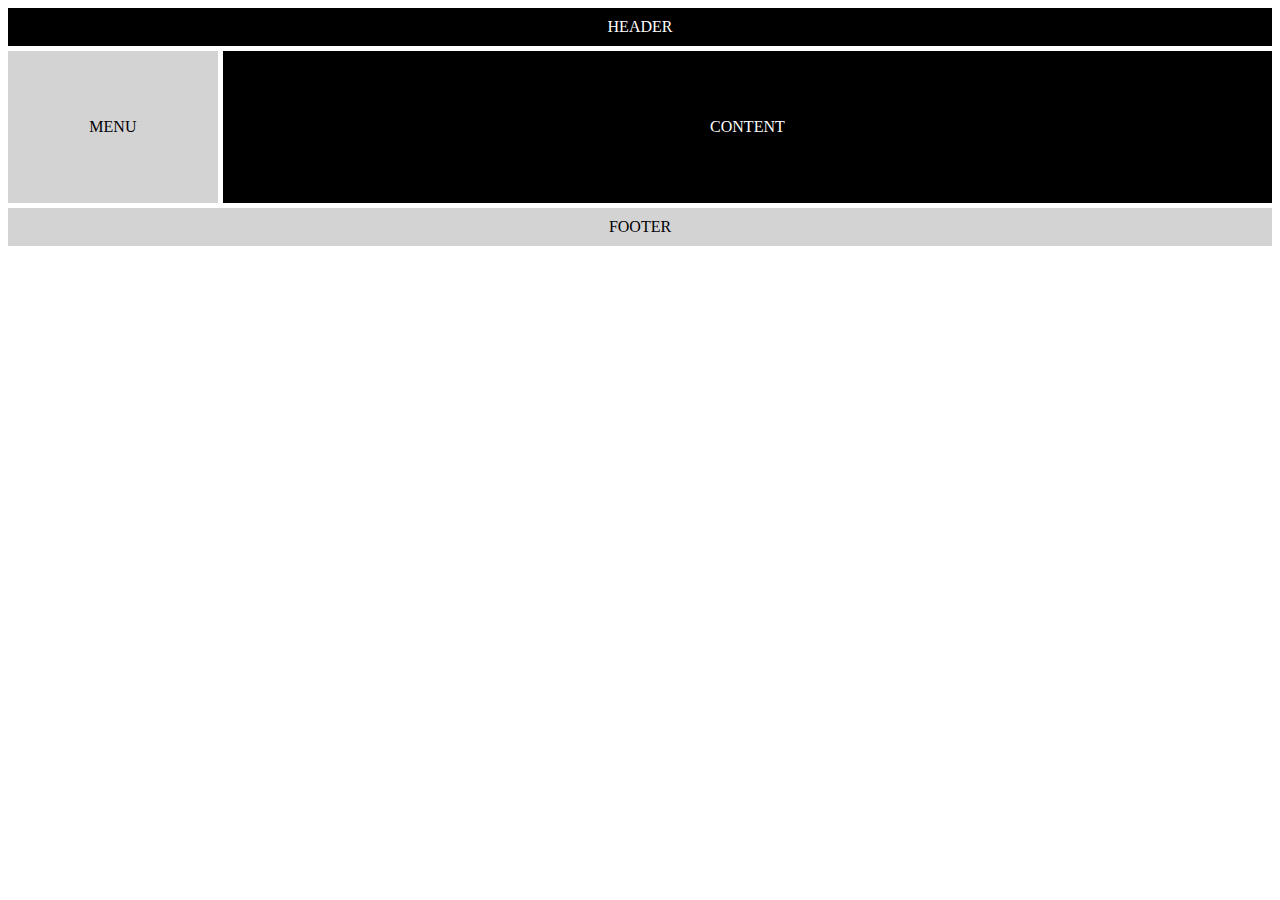
<file: Section 3/Named lines/index.html>
<!DOCTYPE html>
<html>
<head>
    <meta charset="utf-8" />
    <meta http-equiv="X-UA-Compatible" content="IE=edge">
    <title>CSS Grid - Named lines</title>
    <meta name="viewport" content="width=device-width, initial-scale=1">
    <link rel="stylesheet" type="text/css" media="screen" href="main.css" />
</head>
<body>
    <div class="container">
        <div id="header">header</div>
        <div id="menu">menu</div>
        <div id="content">content</div>
        <div id="footer">footer</div>
    </div>
</body>
</html>
</file>
<file: Article layout/assets/css/basic.css>
/* General styling */

html, body {
    margin: 0;
    padding: 0;
    line-height: 1.5;
    font-family: 'Lato', 'sans-serif';
    font-size: 21px;
}

body {
    margin: 0 100px;
}

h1 {
    text-transform: capitalize;
    font-size: 2em;
    margin-bottom: 0;
}

h2 {
    font-weight: 400;
    color: #666;
    margin-top: 10px;
}

h3.section-header {
    margin: 3em 0 0;
}

img {
    width: 100%;
}

a {
    color: inherit;
}

p {
    margin: 1.5em 0 0;
}

p > code {
    background-color: #e6e6e6;
    padding: 3px;
}

figcaption {
    font-size: 0.8em;
    color: #666;
    /* text-align: center; */
}

code.code-example > pre {
    background-color: #e6e6e6;
    padding: 20px 0;
}

.article-list > li{
    margin-bottom: 20px;
}

.article-list > li:last-child {
    margin: initial;
}

.article-tags {
    list-style-type: none;
}

.article-tags > li {
    display: inline-block;
    font-size: 0.8em;
    color: #666;
    background-color: #e6e6e6;
    border-radius: 3px;
    padding: 5px 10px;
    margin: 0 5px 5px 0;
    transition: color 0.25s;
}

.article-tags > li:hover {
    cursor: pointer;
    color: black;
}

/* */
</file>
<file: Article layout/assets/css/grid.css>
article {
    display: grid;
    grid-template-columns: 100px 1fr 100px;
    grid-column-gap: 10px;
}

article > * {
    grid-column: 2;
    min-width: 0;
}

article > .heading-img {
    grid-column: 1 / -1;
}

article > .aside {
    grid-column: 1;
    font-size: 0.8em;
}
</file>
<file: Intro/main.css>
.wrapper {
    display: grid;
    grid-template-columns: repeat(12, 1fr);
    grid-template-rows: 40px 100px 40px;
}

.header {
    grid-column: span 12;
}

.menu {
    grid-column: span 4;
}

.content {
    grid-column: span 8;
}

.footer {
    grid-column: span 12;
}

@media screen and (max-width: 480px) {
    .header {
        grid-column: span 6;
    }
    
    .menu {
        grid-row: 1;
        grid-column: span 6;
    }
    
    .content {
        grid-column: span 12;
    }
}
</file>
<file: Intro/basic.css>
/* basic styling */
.header {
    background-color: #96ceb4;	
}

.menu {
    background-color: #ff6f69;
}

.content {
    background-color: #ffcc5c;
}

.footer {
    background-color: #88d8b0;
}

.title {
    color: #ff6f69;
    background-color: #ffeead;
    text-align: center;
    padding: 30px 0 10px;
    margin: 0px
}

.wrapper > div {
    padding-left: 20px;
    color: #ffeead;
    display: flex;
    align-items: center;
    font-size: 20px;
}

.row > div {
    padding-left: 20px;
    color: #ffeead;
    display: flex;
    align-items: center;
    font-size: 20px;
}

.row > .content  {
    height: 100px;
}

html {
    padding: 0 10px;
    margin: 0 10px;
}

body > .row {
    margin: 0px;
}

.row > .menu  {
    height: 100px;
}

.row > .header {
    height: 40px;
}

.row > .footer {
    height: 40px;
}

html, body  {
    background: #ffeead;
}
</file>
<file: Section 1/Lesson 1/main.css>
.container {
    display: grid;
    grid-template-rows: 100% 200px;
    grid-template-columns: 300px auto 300px;
    grid-gap: 5px;
}

.container div {
    padding: 10px;
}

.container div:nth-child(2n+1) {
    background-color: black;
    color: white;
}

.container div:nth-child(2n) {
    background-color: lightgray;
}
</file>
<file: Section 1/Lesson 2/main.css>
.container {
    display: grid;
    grid-template-rows: 1fr 2fr 1fr;
    grid-template-columns: repeat(2, 1fr);
    grid-gap: 5px;
}

.container div {
    padding: 10px;
}

.container div:nth-child(2n+1) {
    background-color: black;
    color: white;
}

.container div:nth-child(2n) {
    background-color: lightgray;
}
</file>
<file: Section 1/Lesson 3/main.css>
.container {
    display: grid;
    grid-template-rows: 1fr 3fr 1fr;
    grid-template-columns: repeat(12, 1fr);
    grid-gap: 5px;
}

.container > div {
    padding: 10px;
    text-align: center;
    text-transform: uppercase;
    display: flex;
    justify-content: center;
    align-items: center;
}

.container div:nth-child(2n+1) {
    background-color: black;
    color: white;
}

.container div:nth-child(2n) {
    background-color: lightgray;
}

#header {
    grid-column-start: 2;
    grid-column-end: -1;
}

#menu {
    grid-row: 1 / -1;
}

#content {
    grid-column: 2 / -1;
    grid-row: 2 / -1;
}

#footer {
    grid-column: 1 / -1;
}
</file>
<file: Section 1/Lesson 4/main.css>
.container {
    height: 100%;
    display: grid;
    grid-template-rows: 1fr auto 1fr;
    grid-template-columns: repeat(12, 1fr);
    grid-gap: 5px;
    grid-template-areas: 
        "h h h h h h h h h h h h"
        "m c c c c c c c c c c c"
        "f f f f f f f f f f f f";
}

.container > div {
    padding: 10px;
    text-align: center;
    text-transform: uppercase;
    display: flex;
    justify-content: center;
    align-items: center;
}

.container div:nth-child(2n+1) {
    background-color: black;
    color: white;
}

.container div:nth-child(2n) {
    background-color: lightgray;
}

#header {
    /* grid-column-start: 1;
    grid-column-end: -1; */
    grid-area: h;
}

#menu {
    /* grid-row: 2 / -1; */
    grid-area: m;
}

#content {
    /* grid-column: 2 / -1;
    grid-row: 2 / -1; */
    grid-area: c;
}

#footer {
    /* grid-column: 1 / -1; */
    grid-area: f;
}
</file>
<file: Section 2/Lesson 5/main.css>
.container {
    height: 100%;
    display: grid;
    grid-template-rows: repeat(2, 1fr);
    grid-template-columns: repeat(auto-fit, minmax(100px, 1fr));
    grid-gap: 5px;
}

.container > div {
    padding: 10px;
    text-align: center;
    text-transform: uppercase;
    display: flex;
    justify-content: center;
    align-items: center;
}

.container div:nth-child(2n+1) {
    background-color: black;
    color: white;
}

.container div:nth-child(2n) {
    background-color: lightgray;
}
</file>
<file: Section 3/auto-fit & auto-fill/basic.css>
h2 {
    text-transform: uppercase;
    text-align: center;
}

.container1, .container2 {
    margin: 20px;
    border: 1px solid black;
}

.container1 > div, .container2 > div {
    display: flex;
    justify-content: center;
    align-items: center;
}

.container1 > div:nth-child(1n), .container2 > div:nth-child(1n) {
    background-color: lightgray;
}

.container1 > div:nth-child(2n), .container2 > div:nth-child(2n) {
    background-color: gray;
}

.container1 > div:nth-child(3n), .container2 > div:nth-child(3n) {
    color: white;
    background-color: black;
}
</file>
<file: Section 3/auto-fit & auto-fill/grid.css>
.container1, .container2 {
    display: grid;
    grid-gap: 5px;
}

.container1 {
    grid-template-columns: repeat(auto-fit, minmax(100px, 1fr));
    grid-template-rows: 100px 100px;
}

.container2 {
    grid-template-columns: repeat(auto-fill, minmax(100px, 1fr));
    grid-template-rows: 100px 100px;
}
</file>
<file: Section 3/grid vs flexbox/basic.css>
h2 {
    text-align: center;
}

.flexbox-header {
    background-color: gray;
    color: white;
}

.flexbox-header > div {
    padding: 10px;
}

.grid-page {

}

.grid-page > div {
    display: flex;
    align-items: center;
}

.grid-page > div:nth-child(1n) {
    background-color: lightgray;
}

.grid-page > div:nth-child(2n) {
    background-color: gray;
}

.grid-page > div:nth-child(3n) {
    color: white;
    background-color: black;
}
</file>
<file: Section 3/grid vs flexbox/flex.css>
.flexbox-header {
    display: flex; /* that's all */
}

.flexbox-header > div:last-child {
    margin-left: auto; /* margin-left magic trick that pushes the div to the right */
}
</file>
<file: Section 3/grid vs flexbox/grid.css>
.grid-page {
    display: grid;
    grid-gap: 3px;
    grid-template-columns: repeat(12, 1fr);
    grid-template-rows: 40px 200px 40px;
}

.header {
    grid-column: 1 / -1;
}

.menu {
    grid-column: 1 / 2;
}

.content {
    grid-column: 2 / -1;
}

.footer {
    grid-column: 1 / -1;
}

/* Combine grid and flex */
.header {
    display: flex;
}

.header > div:nth-child(3) {
    margin-left: auto;
}
</file>
<file: Section 3/justify-content & align-content/basic.css>
html, body {
    height: 100%;
}

.container {
    margin: 20px;
}

.container > div {
    display: flex;
    justify-content: center;
    align-items: center;
}

.container > div:nth-child(1n) {
    background-color: lightgray;
}

.container > div:nth-child(2n) {
    background-color: gray;
}

.container > div:nth-child(3n) {
    color: white;
    background-color: black;
}
</file>
<file: Section 3/justify-content & align-content/grid.css>
.container {
    height: 100%;
    border: 1px solid black;
    display: grid;
    grid-gap: 5px;
    grid-template-columns: repeat(3, 100px);
    grid-template-rows: repeat(2, 100px);
    /* justify-content: start; */ /* default */
    justify-content: end;
    align-content: center;
}
</file>
<file: Section 3/justify-items & align-items/basic.css>
html, body {
    height: 100%;
}

.container {
    margin: 20px;
}

.container > div {
    display: flex;
    justify-content: center;
    align-items: center;
    text-transform: uppercase;
}

.container > div:nth-child(1n) {
    background-color: lightgray;
}

.container > div:nth-child(2n) {
    background-color: gray;
}

.container > div:nth-child(3n) {
    color: white;
    background-color: black;
}
</file>
<file: Section 3/justify-items & align-items/grid.css>
.container {
    height: 100%;
    display: grid;
    grid-gap: 5px;
    grid-template-columns: repeat(12, 1fr);
    grid-template-rows: 40px auto 40px;
    /* justify-items: center;
    align-items: center; */
}

#header {
    grid-column: 1 / -1;
}

#menu {
    grid-column: 1 / 3;
}

#content {
    grid-column: 3 / -1;
    justify-self: start;
    align-self: center;
}

#footer {
    grid-column: 1 / -1;
}
</file>
<file: Section 3/Named lines/main.css>
.container {
    display: grid;
    grid-template-columns: [main-start] 1fr [cont-start] 5fr [cont-end main-end];
    grid-template-rows: [main-start] 1fr [cont-start] 4fr [cont-end] 1fr [main-end];
    grid-gap: 5px;
}

.container > div {
    padding: 10px;
    text-align: center;
    text-transform: uppercase;
    display: flex;
    justify-content: center;
    align-items: center;
}

.container div:nth-child(2n+1) {
    background-color: black;
    color: white;
}

.container div:nth-child(2n) {
    background-color: lightgray;
}

#header {
    grid-column: main-start / main-end;
}

#menu {
    /* grid-column: 2 / -1; */
}

#content {
    grid-area: cont;
}

#footer {
    grid-column: main;
}
</file>
